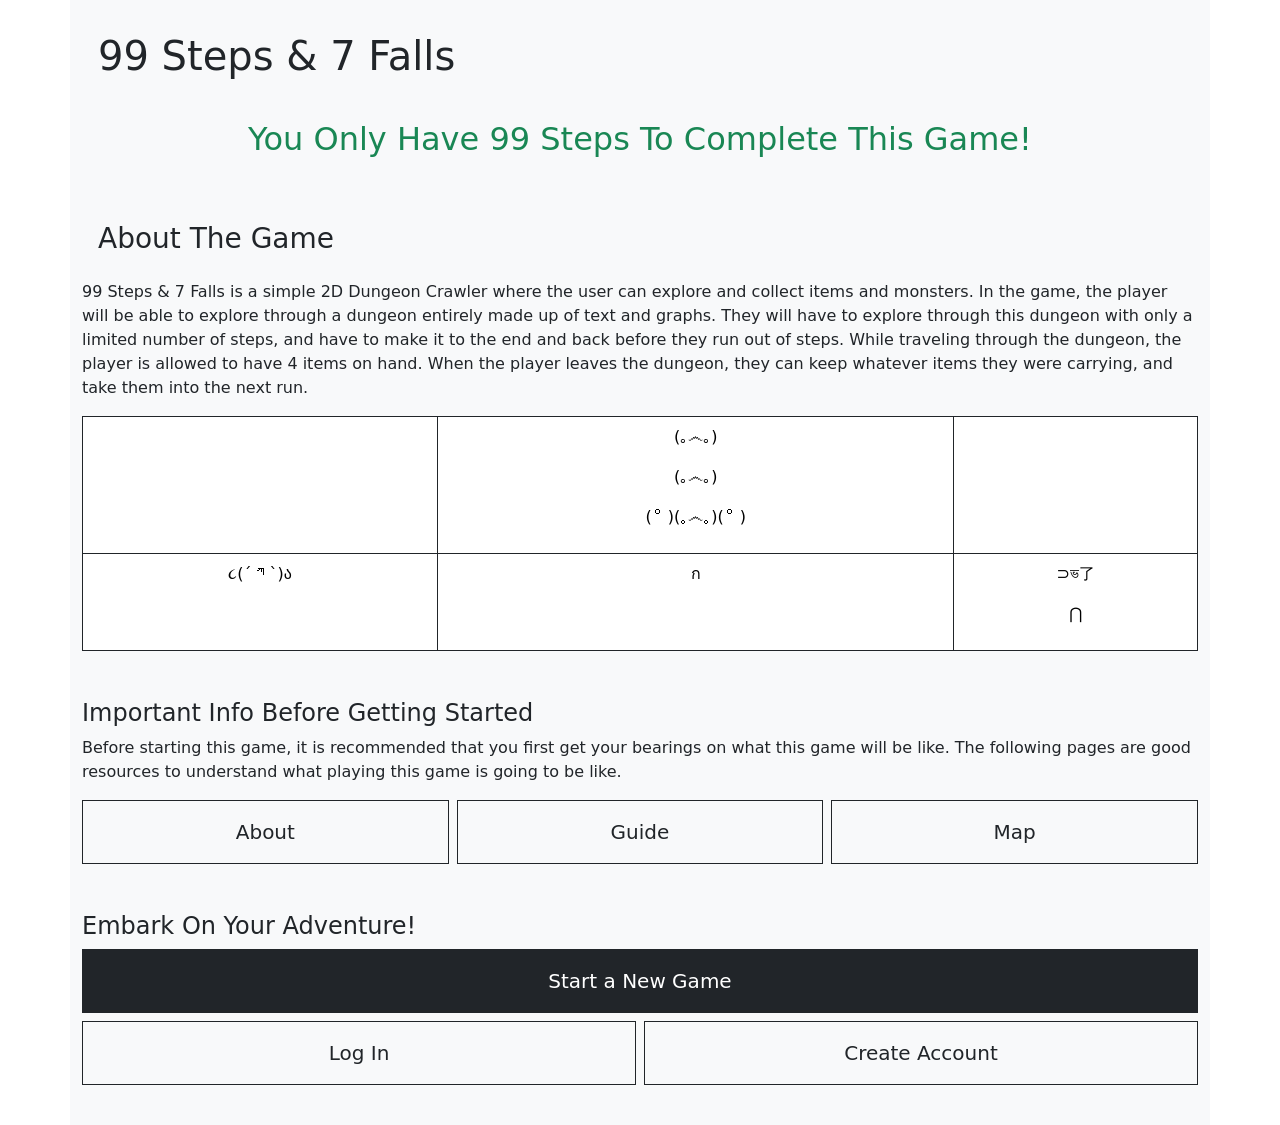
<file: src/main/resources/templates/index.html>
<!DOCTYPE html>
<html lang="en">

<!-- index.html : defines the file layout for landing page of application -->

<head>
    <link href="https://cdn.jsdelivr.net/npm/bootstrap@5.0.2/dist/css/bootstrap.min.css" rel="stylesheet">
    <script src="https://cdn.jsdelivr.net/npm/bootstrap@5.0.2/dist/js/bootstrap.bundle.min.js"></script>
    <meta charset="UTF-8">
    <meta name="viewport" content="width=device-width, initial-scale=1.0">
    <title>99 Steps & 7 Falls</title>
</head>
<body class="d-flex flex-column min-vh-100">
    <div th:replace="~{fragments/header :: siteHeader}"></div>

    <main class="container bg-light flex-grow-1 py-3">
        <h1 class="p-3">99 Steps &amp; 7 Falls</h1>
        <h2 class="p-3 text-center text-success">You Only Have 99 Steps To Complete This Game!</h2>

        <!--/* Beginning of About Page */-->
        <section class="py-4">
            <h3 class="p-3">About The Game</h3>
            <p>
                <span text-center text-success>
                    99 Steps & 7 Falls is a simple 2D Dungeon Crawler where the user can explore and collect items and monsters.
                    In the game, the player will be able to explore through a dungeon entirely made up of text and graphs. They will have to 
                    explore through this dungeon with only a limited number of steps, and have to make it to the end and back before they run 
                    out of steps. While traveling through the dungeon, the player is allowed to have 4 items on hand. When the player leaves the 
                    dungeon, they can keep whatever items they were carrying, and take them into the next run.
                </span>
            </p>
            <!--/* Decoration */-->
            <table class="table table-bordered border-dark map-info decoration-table text-center mb-0">
                <tbody>
                    <tr>
                        <td></td>
                        <td class="rounded-0">
                            <p>    (｡෴｡)    </p>
                            <p>    (｡෴｡)    </p>
                            <p>(ᄋ)(｡෴｡)(ᄋ)</p>
                        </td>
                        <td></td>
                    </tr>
                    <tr>
                        <td class="rounded-0">
                            <p>૮(´ ཀ `)ა</p>  
                        </td>
                        <td class="rounded-0">
                            <p>ก</p>  
                        </td>
                        <td class="rounded-0">
                            <p>⊃ভ了</p>
                            <p> ⋂  </p>
                        </td>
                    </tr>
                </tbody>
            </table>
        </section>

        <!--/* Links */-->
        <section class="py-4">
            <h3 class="h4">Important Info Before Getting Started</h3>
            <p>
                Before starting this game, it is recommended that you first get your bearings on what this game will be like.
                The following pages are good resources to understand what playing this game is going to be like.
            </p>
            <div class="row g-2">
                <div class="col-12 col-md-4">
                    <a class="btn btn-outline-dark rounded-0 w-100 py-3 fs-5"
                       th:href="@{/about}">About</a>
                </div>
                <div class="col-12 col-md-4">
                    <a class="btn btn-outline-dark rounded-0 w-100 py-3 fs-5"
                       th:href="@{/guide}">Guide</a>
                </div>
                <div class="col-12 col-md-4">
                    <a class="btn btn-outline-dark rounded-0 w-100 py-3 fs-5"
                       th:href="@{/map}">Map</a>
                </div>
            </div>
        </section>

        <section class="py-4">
            <h3 class="h4">Embark On Your Adventure!</h3>
            <div class="row g-2">
                <div class="col-12">
                    <form method="post" th:action="@{/start/reset}">
                        <button class="btn btn-dark rounded-0 w-100 py-3 fs-5" type="submit">
                            Start a New Game
                        </button>
                    </form>
                </div>
            </div>
            <div class="row g-2 mt-0">
                <div class="col-12 col-md-6">
                    <a class="btn btn-outline-dark rounded-0 w-100 py-3 fs-5"
                       th:href="@{/login}">Log In</a>
                </div>
                <div class="col-12 col-md-6">
                    <a class="btn btn-outline-dark rounded-0 w-100 py-3 fs-5"
                       th:href="@{/account/create}">Create Account</a>
                </div>
            </div>
        </section>
    </main>

    <div th:replace="~{fragments/footer :: siteFooter}"></div>
</body>

</html>
</file>
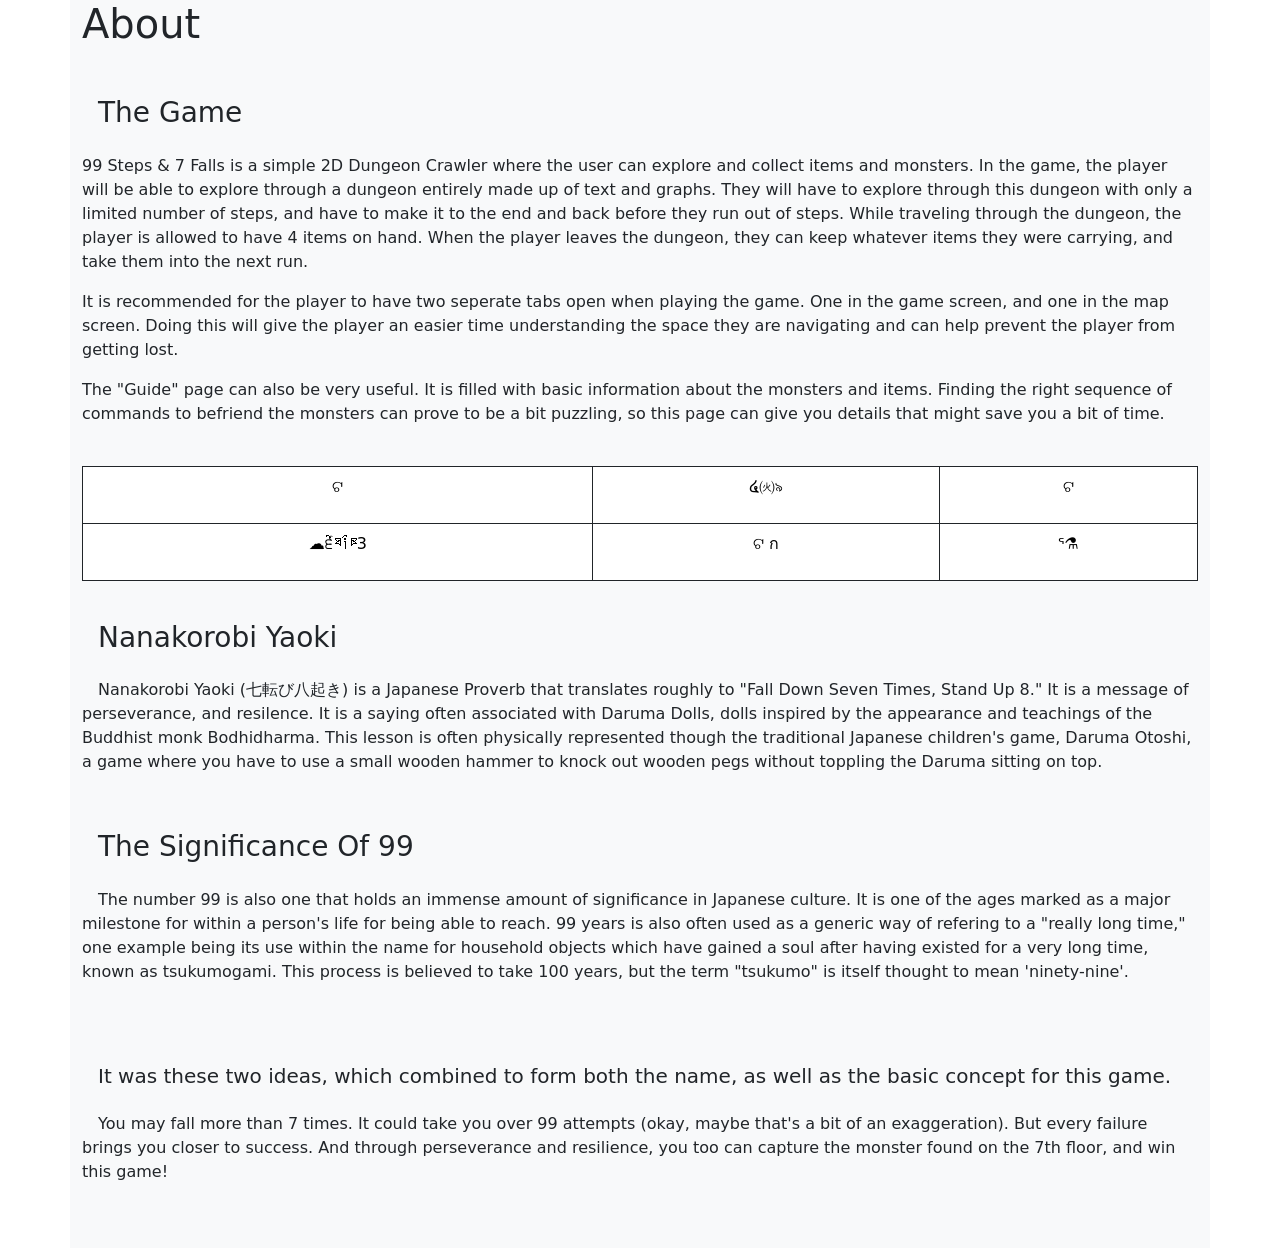
<file: src/main/resources/templates/about.html>
<!DOCTYPE html>
<html lang="en">

<!-- about.html : defines the file layout for about of application -->

<head>
    <link href="https://cdn.jsdelivr.net/npm/bootstrap@5.0.2/dist/css/bootstrap.min.css" rel="stylesheet">
    <script src="https://cdn.jsdelivr.net/npm/bootstrap@5.0.2/dist/js/bootstrap.bundle.min.js"></script>
    <meta charset="UTF-8">
    <meta name="viewport" content="width=device-width, initial-scale=1.0">
    <title>99 Steps & 7 Falls</title>
</head>
<body class="d-flex flex-column min-vh-100">
    <div th:replace="~{fragments/header :: siteHeader}"></div>

    <main class="container bg-light">
        <h1>About</h1>
        <section class="py-4">
            <h3 class="p-3">The Game</h3>
            <p>
                <span text-center text-success>
                99 Steps & 7 Falls is a simple 2D Dungeon Crawler where the user can explore and collect items and monsters.
                In the game, the player will be able to explore through a dungeon entirely made up of text and graphs. They will have to 
                explore through this dungeon with only a limited number of steps, and have to make it to the end and back before they run 
                out of steps. While traveling through the dungeon, the player is allowed to have 4 items on hand. When the player leaves the 
                dungeon, they can keep whatever items they were carrying, and take them into the next run.
                </span>
            </p>
            <p>
                <span text-center text-success>
                It is recommended for the player to have two seperate tabs open when playing the game. One in the game screen, and one in the map screen.
                Doing this will give the player an easier time understanding the space they are navigating and can help prevent the player from getting lost.
                </span>
            </p>
            <p>
                <span text-center text-success>
                The "Guide" page can also be very useful. It is filled with basic information about the monsters and items.
                Finding the right sequence of commands to befriend the monsters can prove to be a bit puzzling, so this page
                can give you details that might save you a bit of time.
                </span>
            </p>
        </section>

        <!--/* Decoration */-->
        <table class="table table-bordered border-dark map-info decoration-table text-center mb-0">
            <tbody>
                <tr>
                    <td class="rounded-0">
                        <p>ଟ</p>
                    </td>
                    <td class="rounded-0">
                        <p>໔㈫৯</p>
                    </td>
                    <td class="rounded-0">
                        <p>ଟ</p>
                    </td>
                </tr>
                <tr>
                    <td class="rounded-0">
                        <p>☁︎੬ཐི༏ཋྀ3</p>
                    </td>
                    <td class="rounded-0">
                        <p>ଟ ก</p>
                    </td>
                    <td class="rounded-0">
                        <p>ᕐ⚗︎</p> 
                    </td>
                </tr>
            </tbody>
        </table>
    
        <section class="py-4">
            <h3 class="p-3">Nanakorobi Yaoki</h3>
            <p>
                <span class="p-3" text-center text-success>
                Nanakorobi Yaoki (七転び八起き) is a Japanese Proverb that translates roughly to "Fall Down Seven Times, Stand Up 8."
                It is a message of perseverance, and resilence. It is a saying often associated with Daruma Dolls, dolls inspired by the appearance and teachings of
                the Buddhist monk Bodhidharma. This lesson is often physically represented though the traditional
                Japanese children's game, Daruma Otoshi, a game where you have to use a small wooden hammer to knock
                out wooden pegs without toppling the Daruma sitting on top.
                </span>
            </p>
        </section>

    
        </section>
            <h3 class="p-3">The Significance Of 99</h3>
            <p>
                <span class="p-3" text-center text-success>
                The number 99 is also one that holds an immense amount of significance in Japanese culture.
                It is one of the ages marked as a major milestone for within a person's life for being able to reach.
                99 years is also often used as a generic way of refering to a "really long time," one example
                being its use within the name for household objects which have gained a soul after having existed for
                a very long time, known as tsukumogami. This process is believed to take 100 years, but the term
                "tsukumo" is itself thought to mean 'ninety-nine'.
                </span>
            </p>
        <section class="py-4">

        <section class="py-4">
            <h5 class="p-3"> It was these two ideas, which combined to form both the name, as well as the basic concept for this game.</h5>
            <p>
                <span class="p-3" text-center text-success>
                You may fall more than 7 times. It could take you over 99 attempts (okay, maybe that's a bit of an exaggeration).
                But every failure brings you closer to success. And through perseverance and resilience, you too can 
                capture the monster found on the 7th floor, and win this game!
                </span>
            </p>
        </section>
    </main>

    <div th:replace="~{fragments/footer :: siteFooter}"></div>
</body>

</html>
</file>
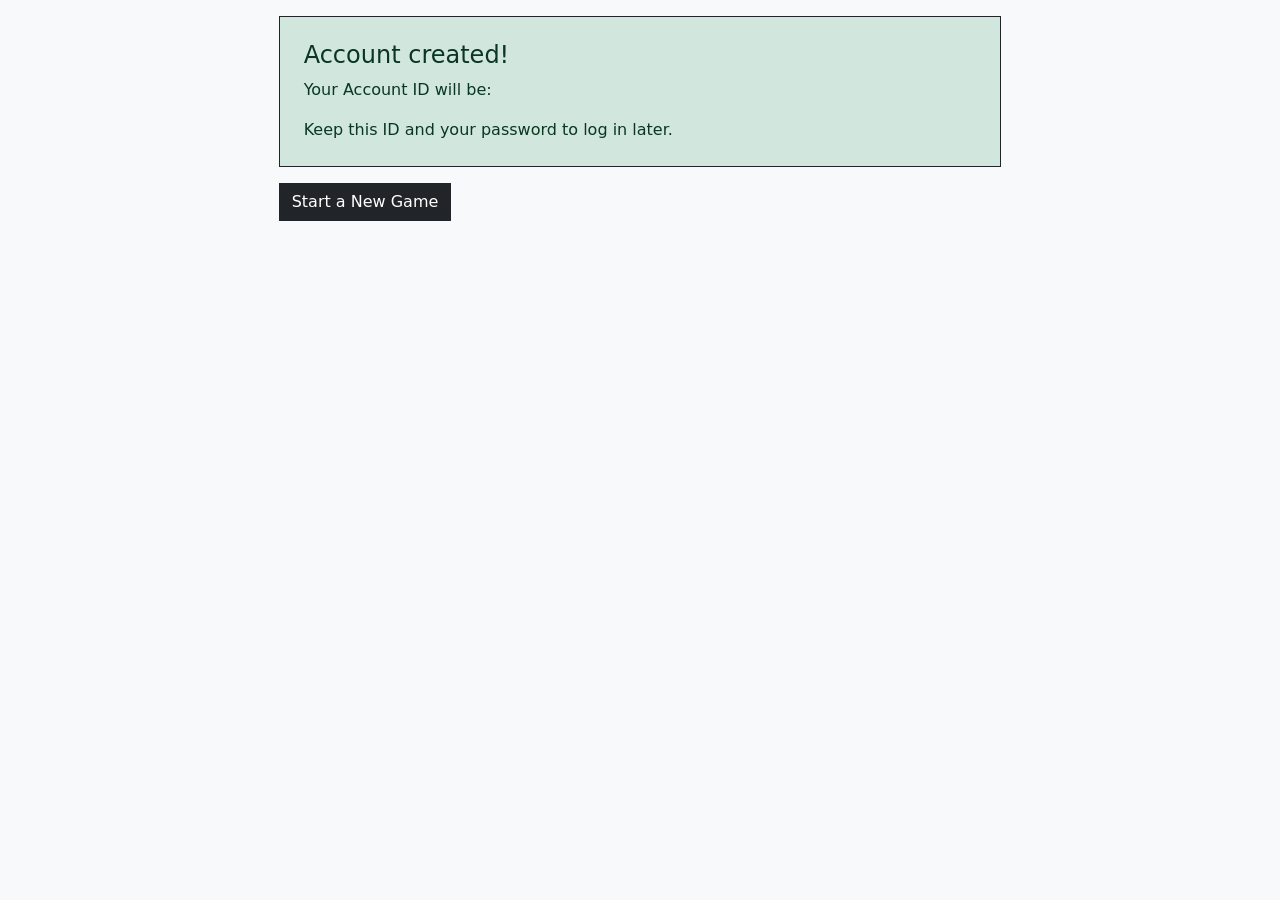
<file: src/main/resources/templates/account-created.html>
<!DOCTYPE html>
<html lang="en">

<head>
    <link href="https://cdn.jsdelivr.net/npm/bootstrap@5.0.2/dist/css/bootstrap.min.css" rel="stylesheet">
    <script src="https://cdn.jsdelivr.net/npm/bootstrap@5.0.2/dist/js/bootstrap.bundle.min.js"></script>
    <meta charset="UTF-8">
    <meta name="viewport" content="width=device-width, initial-scale=1.0">
    <title>Account Created - 99 Steps &amp; 7 Falls</title>
</head>
<body class="d-flex flex-column min-vh-100">
    <div th:replace="~{fragments/header :: siteHeader}"></div>

    <main class="container-fluid flex-grow-1 bg-light py-3">
        <section class="row justify-content-center">
            <div class="col-11 col-md-9 col-lg-8 col-xl-7">
                <div class="alert alert-success border border-dark rounded-0 p-3 p-md-4">
                    <h1 class="h4">Account created!</h1>
                    <p>Your Account ID will be: <strong th:text="${playerId}"></strong></p>
                    <p class="mb-0">Keep this ID and your password to log in later.</p>
                </div>
                <form method="post" th:action="@{/start/reset}">
                    <button class="btn btn-dark rounded-0" type="submit">Start a New Game</button>
                </form>
            </div>
        </section>
    </main>

    <div th:replace="~{fragments/footer :: siteFooter}"></div>
</body>

</html>
</file>
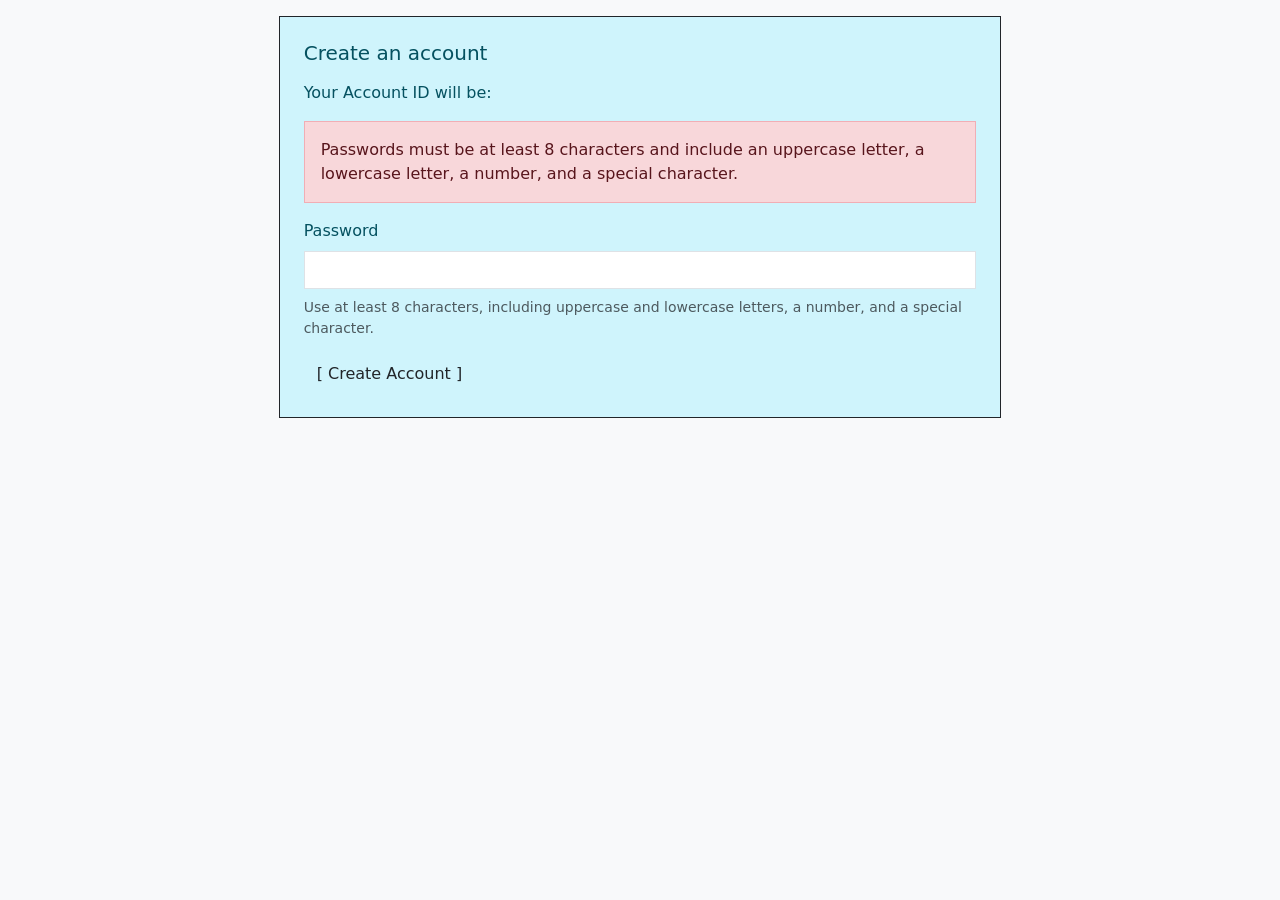
<file: src/main/resources/templates/create-account.html>
<!DOCTYPE html>
<html lang="en">

<head>
    <link href="https://cdn.jsdelivr.net/npm/bootstrap@5.0.2/dist/css/bootstrap.min.css" rel="stylesheet">
    <script src="https://cdn.jsdelivr.net/npm/bootstrap@5.0.2/dist/js/bootstrap.bundle.min.js"></script>
    <meta charset="UTF-8">
    <meta name="viewport" content="width=device-width, initial-scale=1.0">
    <title>Create Account - 99 Steps &amp; 7 Falls</title>
</head>
<body class="d-flex flex-column min-vh-100">
    <div th:replace="~{fragments/header :: siteHeader}"></div>

    <main class="container-fluid flex-grow-1 bg-light py-3">
        <section class="row justify-content-center">
            <div class="col-11 col-md-9 col-lg-8 col-xl-7">
                <div class="alert alert-info border border-dark rounded-0 p-3 p-md-4 mb-0">
                    <h1 class="h5 mb-3">Create an account</h1>
                    <p th:if="${reservedAccountId != null}">
                        Your Account ID will be: <strong th:text="${reservedAccountId}"></strong>
                    </p>
                    <div class="alert alert-danger rounded-0" role="alert" th:if="${param.error}">
                        Passwords must be at least 8 characters and include an uppercase letter,
                        a lowercase letter, a number, and a special character.
                    </div>
                    <form method="post" th:action="@{/account/create}">
                        <label for="password" class="form-label">Password</label>
                        <input id="password" name="password" type="password"
                            class="form-control rounded-0 mb-2" minlength="8"
                            pattern="(?=.*[a-z])(?=.*[A-Z])(?=.*[0-9])(?=.*[^A-Za-z0-9]).{8,}"
                            title="At least 8 characters, including uppercase and lowercase letters, a number, and a special character."
                            aria-describedby="passwordRequirements" required>
                        <small id="passwordRequirements" class="form-text d-block mb-3">
                            Use at least 8 characters, including uppercase and lowercase letters,
                            a number, and a special character.
                        </small>
                        <button type="submit" class="btn btn-link link-dark text-decoration-none">
                            [ Create Account ]
                        </button>
                    </form>
                </div>
            </div>
        </section>
    </main>

    <div th:replace="~{fragments/footer :: siteFooter}"></div>
</body>

</html>
</file>
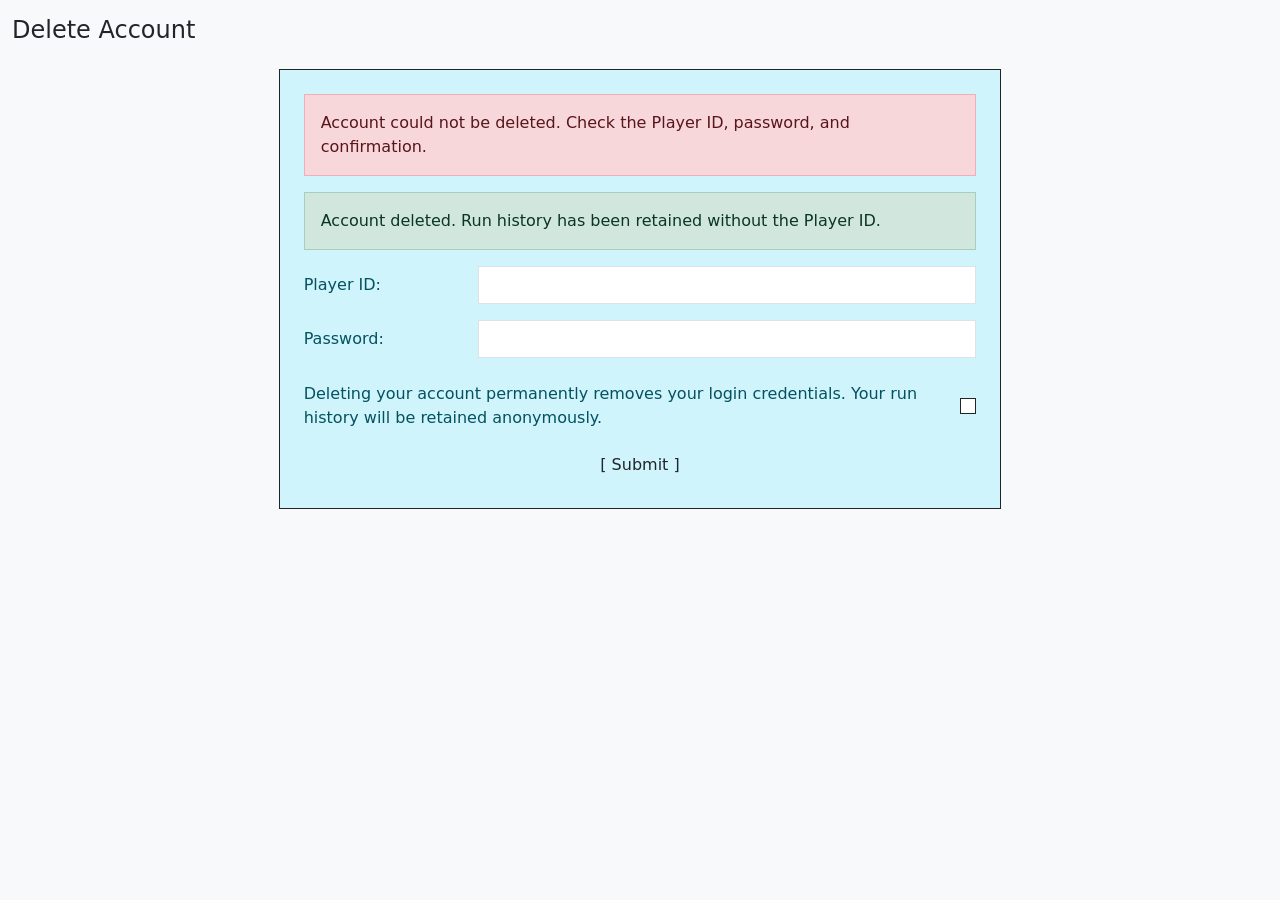
<file: src/main/resources/templates/delete.html>
<!DOCTYPE html>
<html lang="en">

<head>
    <link href="https://cdn.jsdelivr.net/npm/bootstrap@5.0.2/dist/css/bootstrap.min.css" rel="stylesheet">
    <script src="https://cdn.jsdelivr.net/npm/bootstrap@5.0.2/dist/js/bootstrap.bundle.min.js"></script>
    <meta charset="UTF-8">
    <meta name="viewport" content="width=device-width, initial-scale=1.0">
    <title>99 Steps & 7 Falls</title>
</head>
<body class="d-flex flex-column min-vh-100">
    <div th:replace="~{fragments/header :: siteHeader}"></div>

    <main class="container-fluid flex-grow-1 bg-light py-3">
        <h1 class="h4 mb-4">Delete Account</h1>

        <section class="row justify-content-center">
            <div class="col-11 col-md-9 col-lg-8 col-xl-7">
                <form class="alert alert-info border border-dark rounded-0 p-3 p-md-4 mb-0"
                    method="post" th:action="@{/delete}">
                    <div class="alert alert-danger rounded-0" role="alert" th:if="${deleteError}">
                        Account could not be deleted. Check the Player ID, password, and confirmation.
                    </div>
                    <div class="alert alert-success rounded-0" role="status" th:if="${deleted}">
                        Account deleted. Run history has been retained without the Player ID.
                    </div>
                    <div class="row align-items-center mb-3">
                        <label for="playerId" class="col-sm-3 col-form-label">Player ID:</label>
                        <div class="col-sm-9">
                            <input id="playerId" name="playerId" type="number" min="1"
                                class="form-control rounded-0" required>
                        </div>
                    </div>

                    <div class="row align-items-center mb-4">
                        <label for="password" class="col-sm-3 col-form-label">Password:</label>
                        <div class="col-sm-9">
                            <input id="password" name="password" type="password"
                                class="form-control rounded-0" required>
                        </div>
                    </div>

                    <div class="row align-items-center mb-3">
                        <div class="col">
                            <span>Deleting your account permanently removes your login credentials. Your run history will be retained anonymously.</span>
                        </div>
                        <div class="col-auto">
                            <input class="form-check-input rounded-0 border-dark" type="checkbox"
                                id="confirmDelete" name="confirmDelete" value="true"
                                aria-label="Confirm account deletion" required>
                        </div>
                    </div>

                    <div class="text-center">
                        <button type="submit" class="btn btn-link link-dark text-decoration-none">[ Submit ]</button>
                    </div>
                </form>
            </div>
        </section>
    </main>

    <div th:replace="~{fragments/footer :: siteFooter}"></div>

</body>

</html>
</file>
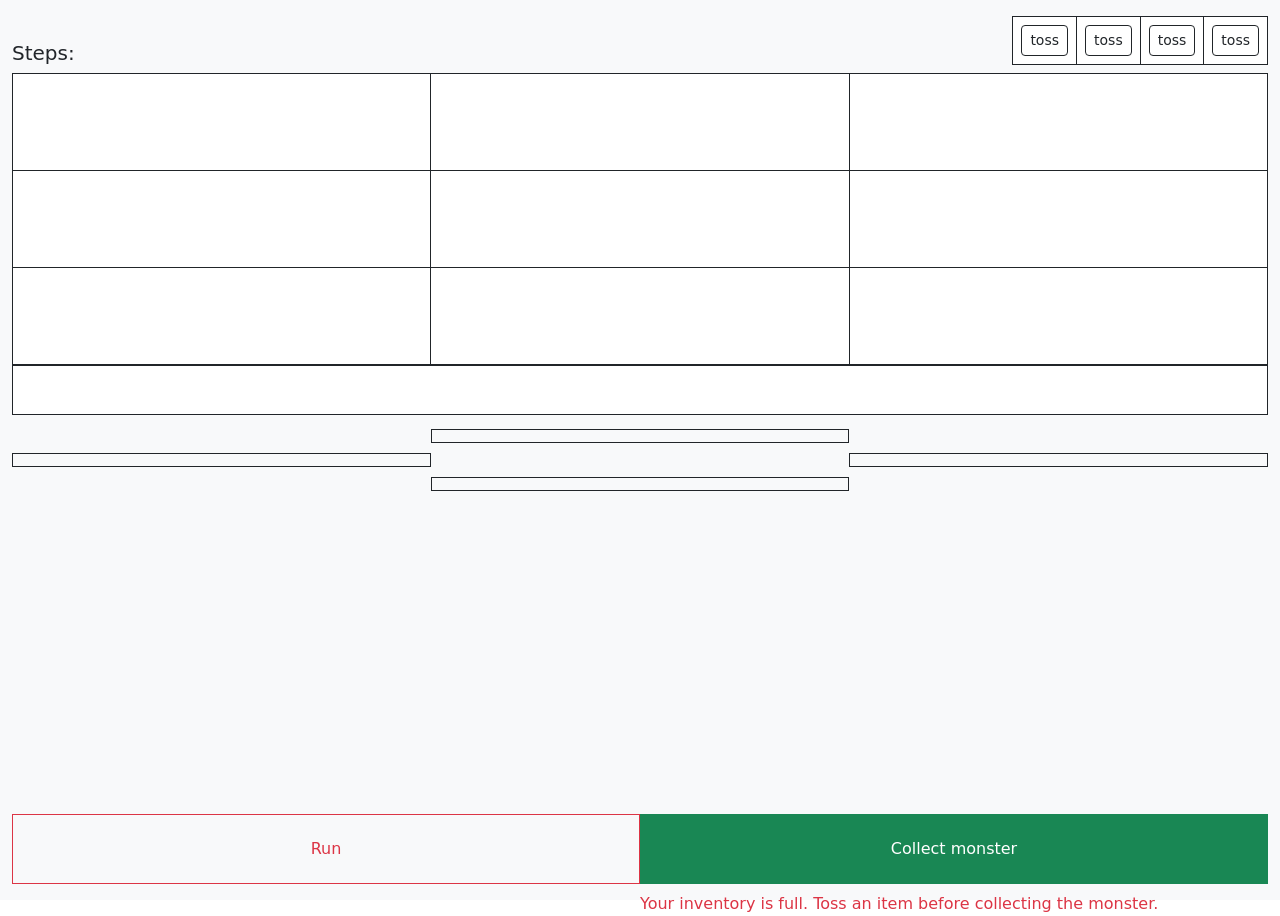
<file: src/main/resources/templates/fight.html>
<!DOCTYPE html>
<html lang="en">

<head>
    <link href="https://cdn.jsdelivr.net/npm/bootstrap@5.0.2/dist/css/bootstrap.min.css" rel="stylesheet">
    <script src="https://cdn.jsdelivr.net/npm/bootstrap@5.0.2/dist/js/bootstrap.bundle.min.js"></script>
    <meta charset="UTF-8">
    <meta name="viewport" content="width=device-width, initial-scale=1.0">
    <title>99 Steps & 7 Falls - Fight</title>
</head>

<body class="d-flex flex-column min-vh-100">
    <div th:replace="~{fragments/header :: siteHeader}"></div>

    <main class="container-fluid d-flex flex-column flex-grow-1 bg-light py-3">
        <!-- Keep the step count on the left and inventory at the top-right like the game screen. -->
        <div class="row align-items-end g-2 mb-2">
            <div class="col">
            <h2 class="h5 mb-0">Steps: <span th:text="${steps}"></span></h2>
            </div>
            <div class="col-auto">
                <table class="table table-bordered border-dark map-info text-center align-middle mb-0"
                    aria-label="Items">
                    <tbody>
                        <tr>
                            <td>
                                <span th:text="${item_1}"></span>
                                <form action="/start/toss_item" method="post">
                                    <input type="hidden" name="option" value="0">
                                    <button class="btn btn-sm btn-outline-dark dark-map" type="submit">toss</button>
                                </form>
                            </td>
                            <td>
                                <span th:text="${item_2}"></span>
                                <form action="/start/toss_item" method="post">
                                    <input type="hidden" name="option" value="1">
                                    <button class="btn btn-sm btn-outline-dark dark-map" type="submit">toss</button>
                                </form>
                            </td>
                            <td>
                                <span th:text="${item_3}"></span>
                                <form action="/start/toss_item" method="post">
                                    <input type="hidden" name="option" value="2">
                                    <button class="btn btn-sm btn-outline-dark dark-map" type="submit">toss</button>
                                </form>
                            </td>
                            <td>
                                <span th:text="${item_4}"></span>
                                <form action="/start/toss_item" method="post">
                                    <input type="hidden" name="option" value="3">
                                    <button class="btn btn-sm btn-outline-dark dark-map" type="submit">toss</button>
                                </form>
                            </td>
                        </tr>
                    </tbody>
                </table>
            </div>
        </div>

        <!-- The monster is above the player; blank side cells keep the usual game-board layout. -->
        <div class="table-responsive">
            <table class="table table-bordered border-dark map-info text-center align-middle mb-0 w-100"
                aria-label="Fight board">
                <colgroup>
                    <col width="33.3333%">
                    <col width="33.3333%">
                    <col width="33.3333%">
                </colgroup>
                <tbody>
                    <tr>
                        <td class="py-5"></td>
                        <td class="py-5 fs-3 multiline" th:text="${top}"></td>
                        <td class="py-5"></td>
                    </tr>
                    <tr>
                        <td class="py-5" th:text="${left}"></td>
                        <td class="py-5"></td>
                        <td class="py-5" th:text="${right}"></td>
                    </tr>
                    <tr>
                        <td class="py-5"></td>
                        <td class="py-5 fs-3" th:text="${bottom}"></td>
                        <td class="py-5"></td>
                    </tr>
                </tbody>
            </table>
        </div>

        <!-- Display the latest outcome returned by the combat interaction table. -->
        <div class="table-responsive">
            <table class="table table-bordered border-dark dark-map text-center align-middle mb-0 w-100"
                aria-label="Fight text">
                <tbody>
                    <tr>
                        <td class="py-4 multiline" th:text="${game_text}"></td>
                    </tr>
                </tbody>
            </table>
        </div>

        <!-- While combat continues, each directional button uses its matching inventory slot. -->
        <div th:unless="${victoryPending}" class="mt-2" role="group" aria-label="Combat options">
            <div class="row g-0 justify-content-center">
                <div class="col-4">
                    <form action="/fight/option" method="post">
                        <input type="hidden" name="option" value="0">
                        <button class="btn btn-outline-dark rounded-0 w-100" type="submit" th:text="${option_1}"></button>
                    </form>
                </div>
            </div>
            <div class="row g-0 justify-content-center">
                <div class="col-4">
                    <form action="/fight/option" method="post">
                        <input type="hidden" name="option" value="1">
                        <button class="btn btn-outline-dark rounded-0 w-100" type="submit" th:text="${option_2}"></button>
                    </form>
                </div>
                <div class="col-4"></div>
                <div class="col-4">
                    <form action="/fight/option" method="post">
                        <input type="hidden" name="option" value="2">
                        <button class="btn btn-outline-dark rounded-0 w-100" type="submit" th:text="${option_3}"></button>
                    </form>
                </div>
            </div>
            <div class="row g-0 justify-content-center">
                <div class="col-4">
                    <form action="/fight/option" method="post">
                        <input type="hidden" name="option" value="3">
                        <button class="btn btn-outline-dark rounded-0 w-100" type="submit" th:text="${option_4}"></button>
                    </form>
                </div>
            </div>
        </div>

        <!-- Keep Run below the fight options on the left, with Collect shown after a victory. -->
        <div class="row g-0 mt-auto pt-2" role="group" aria-label="Fight choices">
            <div class="col-6">
                <form action="/fight/run" method="post" class="h-100">
                    <button class="btn btn-outline-danger rounded-0 w-100 h-100" type="submit">Run</button>
                </form>
            </div>
            <div th:if="${victoryPending}" class="col-6">
                <form action="/fight/collect" method="post" class="h-100">
                    <button class="btn btn-success rounded-0 w-100 h-100" type="submit" th:disabled="${!canCollect}">
                        Collect monster
                    </button>
                    <span th:if="${!canCollect}" class="d-block text-danger mt-2">
                        Your inventory is full. Toss an item before collecting the monster.
                    </span>
                </form>
            </div>
        </div>
    </main>

    <div th:replace="~{fragments/footer :: siteFooter}"></div>
</body>

</html>
</file>
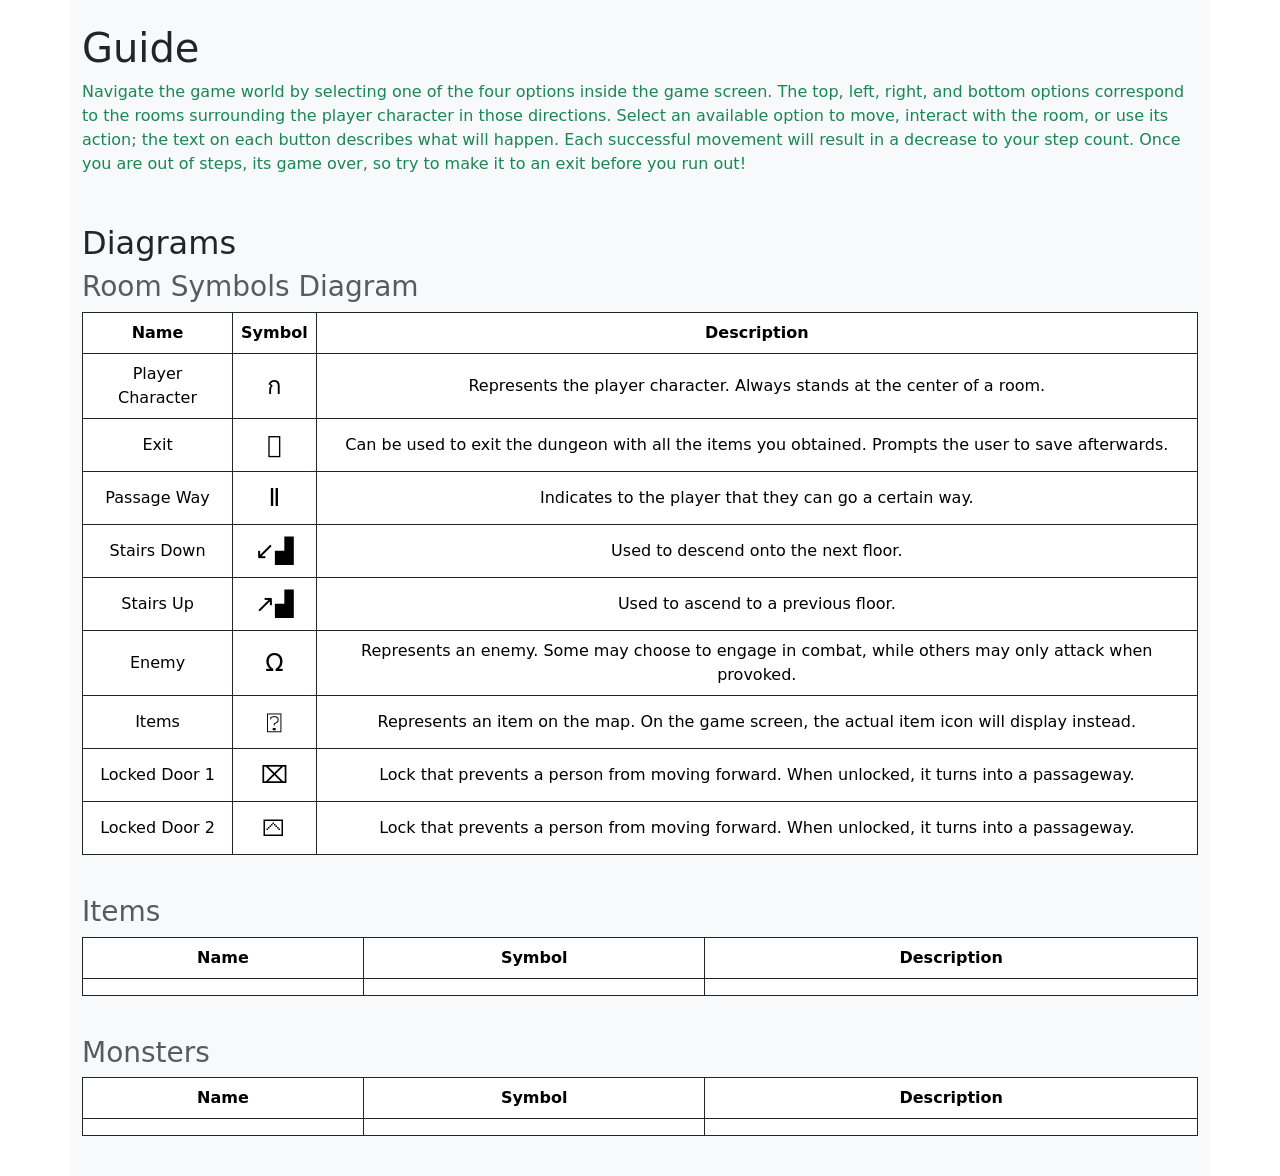
<file: src/main/resources/templates/guide.html>
<!DOCTYPE html>
<html lang="en">

<head>
    <link href="https://cdn.jsdelivr.net/npm/bootstrap@5.0.2/dist/css/bootstrap.min.css" rel="stylesheet">
    <script src="https://cdn.jsdelivr.net/npm/bootstrap@5.0.2/dist/js/bootstrap.bundle.min.js"></script>
    <meta charset="UTF-8">
    <meta name="viewport" content="width=device-width, initial-scale=1.0">
    <title>99 Steps & 7 Falls</title>
</head>

<body class="d-flex flex-column min-vh-100">
    <div th:replace="~{fragments/header :: siteHeader}"></div>

    <main class="container bg-light">
        <section class="py-4">
            <h1>Guide</h1>
            <span class="text-center text-success">
                Navigate the game world by selecting one of the four options inside the game screen.
                The top, left, right, and bottom options correspond to the rooms surrounding the player character in those directions.
                Select an available option to move, interact with the room, or use its action;
                the text on each button describes what will happen. Each successful movement will result in a decrease to your step count.
                Once you are out of steps, its game over, so try to make it to an exit before you run out!
            </span>
        </section>

        <section class="py-4">
            <h2>Diagrams</h2>
            <h3 class="text-muted">Room Symbols Diagram</h3>
            <div class="table-responsive">
                <table class="table table-bordered border-dark text-center align-middle">
                    <thead>
                        <tr>
                            <th scope="col">Name</th>
                            <th scope="col">Symbol</th>
                            <th scope="col">Description</th>
                        </tr>
                    </thead>
                    <tbody>
                        <tr>
                            <td>Player Character</td>
                            <td class="fs-4">ก</td>
                            <td>Represents the player character. Always stands at the center of a room.</td>
                        </tr>
                        <tr>
                            <td>Exit</td>
                            <td class="fs-4">𒁱</td>
                            <td>Can be used to exit the dungeon with all the items you obtained. Prompts the user to save afterwards.</td>
                        </tr>
                        <tr>
                            <td>Passage Way</td>
                            <td class="fs-4">Ⅱ</td>
                            <td>Indicates to the player that they can go a certain way.</td>
                        </tr>
                        <tr>
                            <td>Stairs Down</td>
                            <td class="fs-4">↙▟</td>
                            <td>Used to descend onto the next floor.</td>
                        </tr>
                        <tr>
                            <td>Stairs Up</td>
                            <td class="fs-4">↗▟</td>
                            <td>Used to ascend to a previous floor.</td>
                        </tr>
                        <tr>
                            <td>Enemy</td>
                            <td class="fs-4">Ω</td>
                            <td>Represents an enemy. Some may choose to engage in combat, while others may only attack when provoked.</td>
                        </tr>
                        <tr>
                            <td>Items</td>
                            <td class="fs-4">⍰</td>
                            <td>Represents an item on the map. On the game screen, the actual item icon will display instead.</td>
                        </tr>
                        <tr>
                            <td>Locked Door 1</td>
                            <td class="fs-4">⌧</td>
                            <td>Lock that prevents a person from moving forward. When unlocked, it turns into a passageway.</td>
                        </tr>
                        <tr>
                            <td>Locked Door 2</td>
                            <td class="fs-4">⮹</td>
                            <td>Lock that prevents a person from moving forward. When unlocked, it turns into a passageway.</td>
                        </tr>
                    </tbody>
                </table>
            </div>

            <h3 class="text-muted mt-4">Items</h3>
            <div class="table-responsive">
                <table class="table table-bordered border-dark text-center align-middle">
                    <thead>
                        <tr>
                            <th scope="col">Name</th>
                            <th scope="col">Symbol</th>
                            <th scope="col">Description</th>
                        </tr>
                    </thead>
                    <tbody>
                        <tr th:each="item : ${items}">
                            <td th:text="${item.name}"></td>
                            <td class="fs-4 multiline" th:text="${item.icon}"></td>
                            <td th:text="${item.description}"></td>
                        </tr>
                    </tbody>
                </table>
            </div>

            <h3 class="text-muted mt-4">Monsters</h3>
            <div class="table-responsive">
                <table class="table table-bordered border-dark text-center align-middle">
                    <thead>
                        <tr>
                            <th scope="col">Name</th>
                            <th scope="col">Symbol</th>
                            <th scope="col">Description</th>
                        </tr>
                    </thead>
                    <tbody>
                        <tr th:each="monster : ${monsters}">
                            <td th:text="${monster.name}"></td>
                            <td class="fs-4 multiline-nowrap" th:text="${monster.icon}"></td>
                            <td th:text="${monster.description}"></td>
                        </tr>
                    </tbody>
                </table>
            </div>
        </section>
    </main>
    

    <div th:replace="~{fragments/footer :: siteFooter}"></div>
</body>

</html>
</file>
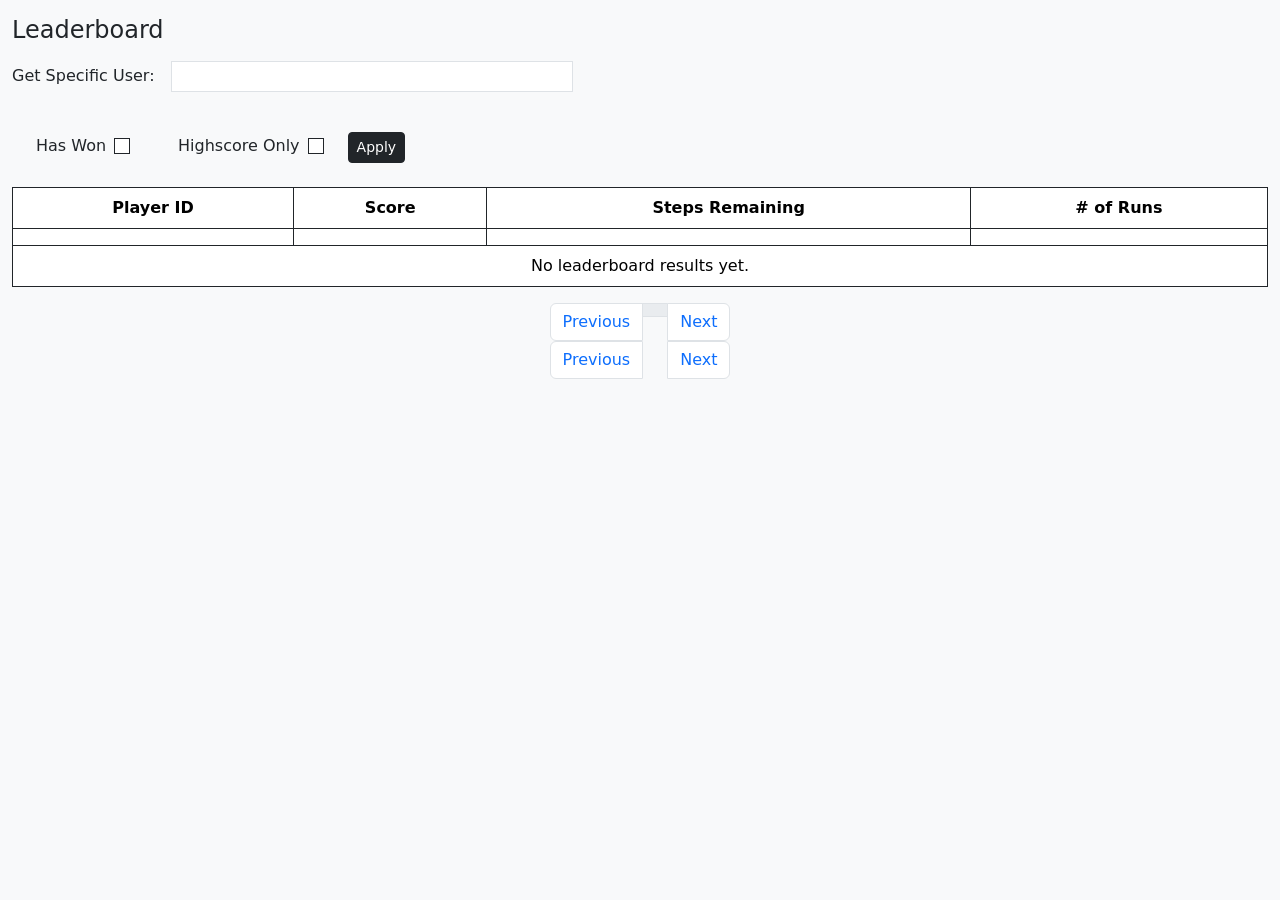
<file: src/main/resources/templates/leaderboard.html>
<!DOCTYPE html>
<html lang="en">

<head>
    <link href="https://cdn.jsdelivr.net/npm/bootstrap@5.0.2/dist/css/bootstrap.min.css" rel="stylesheet">
    <script src="https://cdn.jsdelivr.net/npm/bootstrap@5.0.2/dist/js/bootstrap.bundle.min.js"></script>
    <meta charset="UTF-8">
    <meta name="viewport" content="width=device-width, initial-scale=1.0">
    <title>99 Steps & 7 Falls</title>
</head>
<body class="d-flex flex-column min-vh-100">
    <div th:replace="~{fragments/header :: siteHeader}"></div>

    <main class="container-fluid flex-grow-1 bg-light py-3">
        <h1 class="h4 mb-3">Leaderboard</h1>

        <form method="get" th:action="@{/leaderboard}" class="d-flex flex-wrap gap-4 align-items-center mb-4">
            <div class="row g-3 align-items-center mb-3 w-100">
                <div class="col-12 col-md-auto">
                    <label for="playerSearch" class="form-label mb-0">Get Specific User:</label>
                </div>
                <div class="col-12 col-md-4">
                    <input id="playerSearch" name="searchString" type="search"
                           th:value="${searchString}" inputmode="numeric"
                           class="form-control form-control-sm rounded-0">
                </div>
            </div>
            <div class="form-check d-flex align-items-center gap-2">
                <label class="form-check-label" for="hasWon">Has Won</label>
                <input type="hidden" name="hasWon" value="false">
                <input class="form-check-input m-0 rounded-0 border-dark" type="checkbox"
                       id="hasWon" name="hasWon" value="true" th:checked="${hasWon}">
            </div>
            <div class="form-check d-flex align-items-center gap-2">
                <label class="form-check-label" for="highscoreOnly">Highscore Only</label>
                <input type="hidden" name="highscoreOnly" value="false">
                <input class="form-check-input m-0 rounded-0 border-dark" type="checkbox"
                       id="highscoreOnly" name="highscoreOnly" value="true" th:checked="${highscoreOnly}">
            </div>
            <button type="submit" class="btn btn-sm btn-dark">Apply</button>
        </form>

        <div class="table-responsive">
            <table class="table table-bordered border-dark map-info text-center align-middle mb-0">
                <thead>
                    <tr>
                        <th scope="col">Player ID</th>
                        <th scope="col">Score</th>
                        <th scope="col">Steps Remaining</th>
                        <th scope="col"># of Runs</th>
                    </tr>
                </thead>
                <tbody>
                    <tr th:each="entry : ${entries}">
                        <td th:text="${entry.playerId == null ? 'Deleted Account' : entry.playerId}"></td>
                        <td th:text="${entry.score}"></td>
                        <td th:text="${entry.stepsRemaining}"></td>
                        <td th:text="${entry.numberOfRuns == null ? '--' : entry.numberOfRuns}"></td>
                    </tr>
                    <tr th:if="${#lists.isEmpty(entries)}">
                        <td colspan="4">No leaderboard results yet.</td>
                    </tr>
                </tbody>
            </table>
        </div>

        <nav th:if="${totalPages > 1}" class="mt-3" aria-label="Leaderboard pages">
            <ul class="pagination justify-content-center mb-0">
                <li class="page-item" th:classappend="${currentPage == 1} ? 'disabled'">
                    <a class="page-link" th:if="${currentPage > 1}"
                       th:href="@{/leaderboard(page=${currentPage - 1},hasWon=${hasWon},highscoreOnly=${highscoreOnly},searchString=${searchString})}"
                       aria-label="Previous page">Previous</a>
                    <span class="page-link" th:if="${currentPage == 1}" aria-hidden="true">Previous</span>
                </li>
                <li class="page-item disabled">
                    <span class="page-link" th:text="|Page ${currentPage} of ${totalPages}|"></span>
                </li>
                <li class="page-item" th:classappend="${currentPage == totalPages} ? 'disabled'">
                    <a class="page-link" th:if="${currentPage < totalPages}"
                       th:href="@{/leaderboard(page=${currentPage + 1},hasWon=${hasWon},highscoreOnly=${highscoreOnly},searchString=${searchString})}"
                       aria-label="Next page">Next</a>
                    <span class="page-link" th:if="${currentPage == totalPages}" aria-hidden="true">Next</span>
                </li>
            </ul>
        </nav>
        <p class="text-center text-muted mt-2 mb-0"
           th:text="|Showing ${entries.size()} of ${totalResults} results|"></p>
    </main>

    <div th:replace="~{fragments/footer :: siteFooter}"></div>

</body>

</html>
</file>
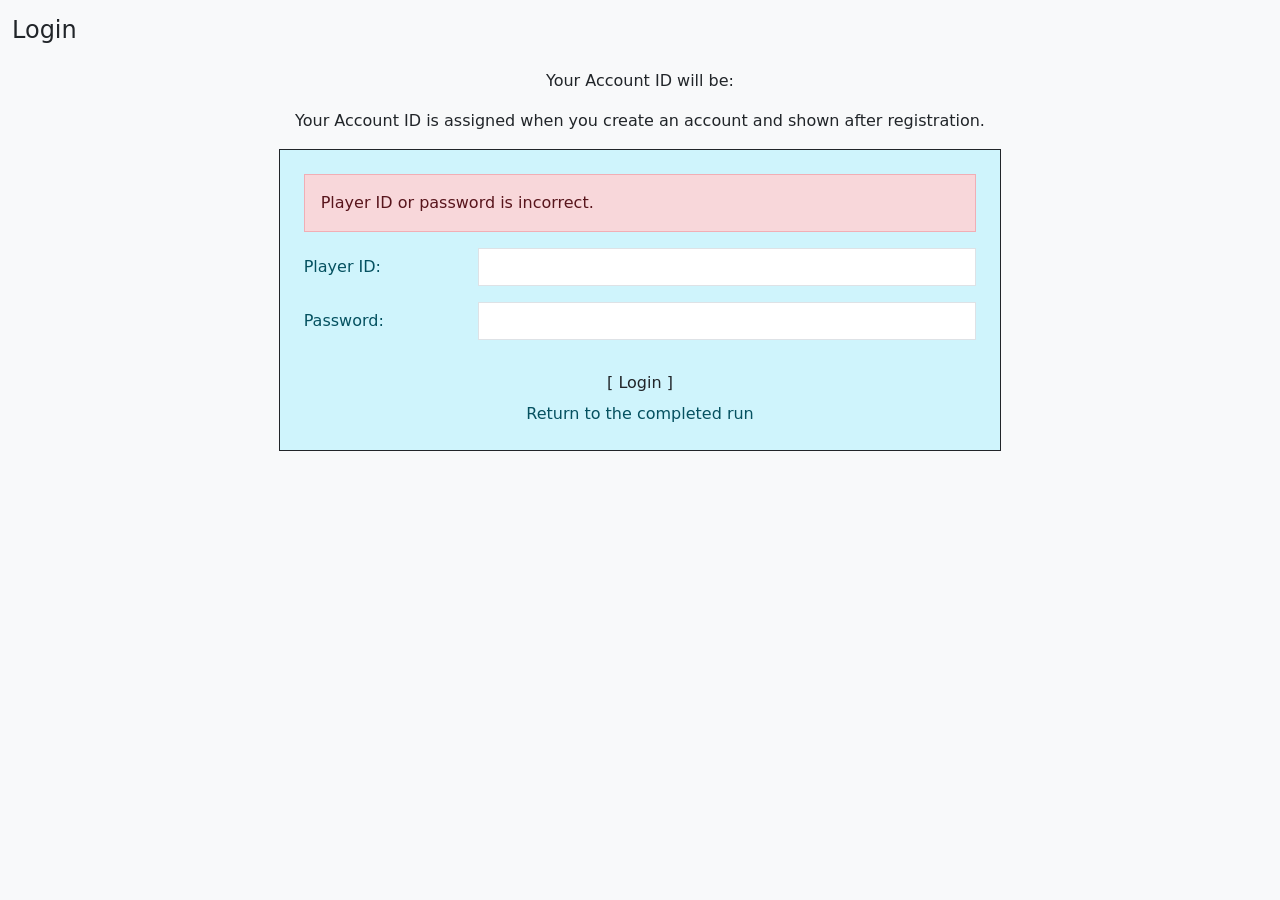
<file: src/main/resources/templates/login.html>
<!DOCTYPE html>
<html lang="en">

<head>
    <link href="https://cdn.jsdelivr.net/npm/bootstrap@5.0.2/dist/css/bootstrap.min.css" rel="stylesheet">
    <script src="https://cdn.jsdelivr.net/npm/bootstrap@5.0.2/dist/js/bootstrap.bundle.min.js"></script>
    <meta charset="UTF-8">
    <meta name="viewport" content="width=device-width, initial-scale=1.0">
    <title>Login - 99 Steps &amp; 7 Falls</title>
</head>
<body class="d-flex flex-column min-vh-100">
    <div th:replace="~{fragments/header :: siteHeader}"></div>

    <main class="container-fluid flex-grow-1 bg-light py-3">
        <h1 class="h4 mb-4">Login</h1>

        <section class="row justify-content-center">
            <div class="col-11 col-md-9 col-lg-8 col-xl-7">
                <p class="text-center" th:if="${loggedInPlayerId != null}">
                    Your Account ID will be: <strong th:text="${loggedInPlayerId}"></strong>
                </p>
                <p class="text-center" th:if="${loggedInPlayerId == null}">
                    Your Account ID is assigned when you create an account and shown after registration.
                </p>
                <form class="alert alert-info border border-dark rounded-0 p-3 p-md-4 mb-0"
                    method="post" th:action="@{/login}">
                    <div class="alert alert-danger rounded-0" role="alert" th:if="${param.error}">
                        Player ID or password is incorrect.
                    </div>

                    <div class="row align-items-center mb-3">
                        <label for="playerId" class="col-sm-3 col-form-label">Player ID:</label>
                        <div class="col-sm-9">
                            <input id="playerId" name="playerId" type="number" min="1"
                                class="form-control rounded-0" required>
                        </div>
                    </div>

                    <div class="row align-items-center mb-4">
                        <label for="password" class="col-sm-3 col-form-label">Password:</label>
                        <div class="col-sm-9">
                            <input id="password" name="password" type="password"
                                class="form-control rounded-0" required>
                        </div>
                    </div>

                    <input th:if="${param.runComplete}" type="hidden" name="runComplete" value="true">
                    <div class="text-center">
                        <button type="submit" class="btn btn-link link-dark text-decoration-none">[ Login ]</button>
                    </div>
                    <p class="text-center mb-0" th:if="${param.runComplete}">
                        <a th:href="@{/run/complete}">Return to the completed run</a>
                    </p>
                </form>
            </div>
        </section>
    </main>

    <div th:replace="~{fragments/footer :: siteFooter}"></div>
</body>

</html>
</file>
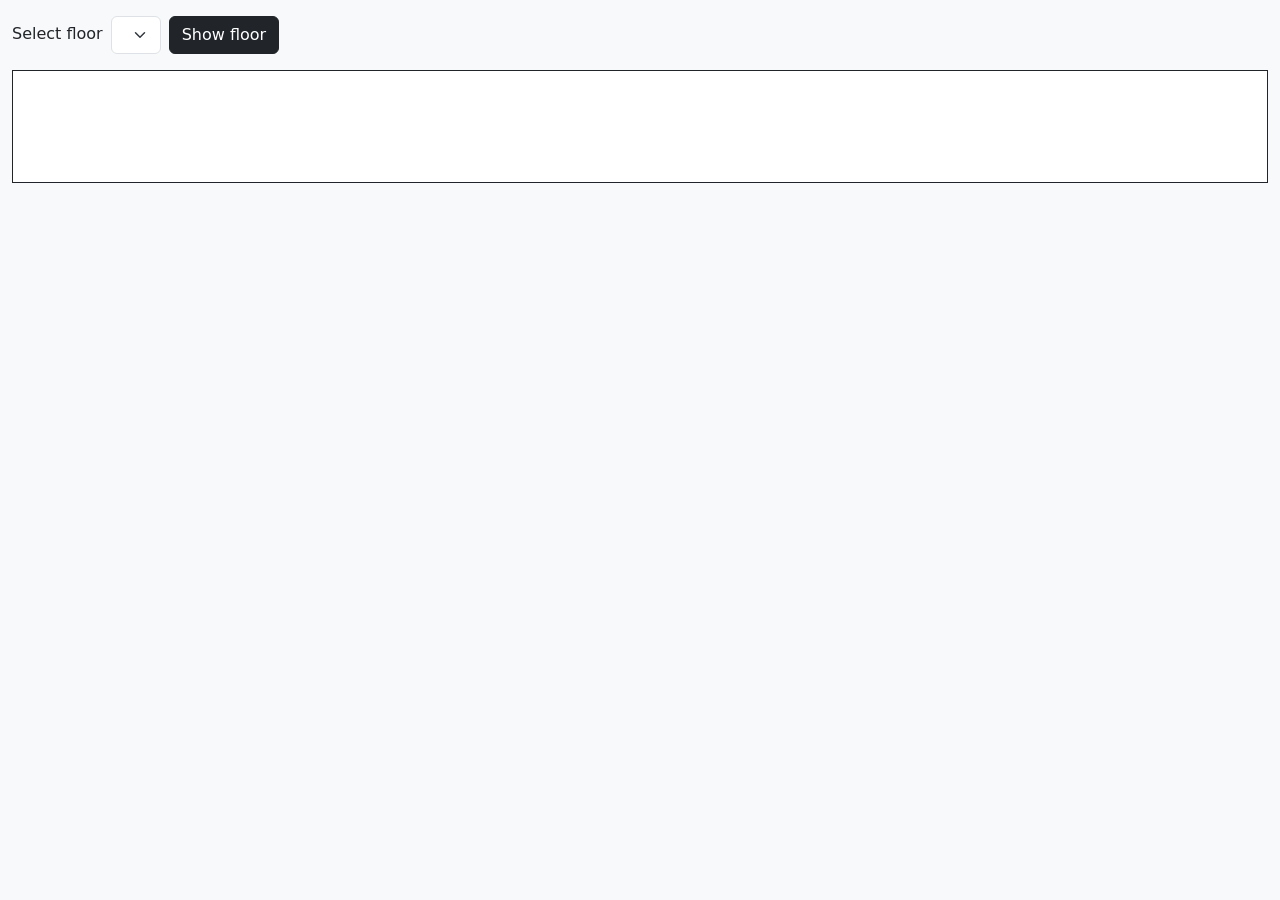
<file: src/main/resources/templates/map.html>
<!DOCTYPE html>
<html lang="en">

<head>
    <link href="https://cdn.jsdelivr.net/npm/bootstrap@5.0.2/dist/css/bootstrap.min.css" rel="stylesheet">
    <script src="https://cdn.jsdelivr.net/npm/bootstrap@5.0.2/dist/js/bootstrap.bundle.min.js"></script>
    <meta charset="UTF-8">
    <meta name="viewport" content="width=device-width, initial-scale=1.0">
    <title>99 Steps & 7 Falls</title>
</head>
<body class="d-flex flex-column min-vh-100">
    <div th:replace="~{fragments/header :: siteHeader}"></div>

    <main class="container-fluid flex-grow-1 bg-light py-3">
        <form method="get" th:action="@{/map}" class="mb-3 d-flex align-items-end gap-2">
            <label for="floor" class="form-label">Select floor</label>
            <select id="floor" name="floor" class="form-select w-auto">
                <option th:each="floor : ${floors}"
                        th:value="${floor}"
                        th:text="|Floor ${floor}|"
                        th:selected="${floor == selectedFloor}">
                </option>
            </select>
            <button type="submit" class="btn btn-dark">Show floor</button>
        </form>

        <div class="table-responsive">
            <table class="table table-bordered border-dark map-info text-center align-middle mb-0" aria-label="Map board">
                <tbody th:each="mapRow : ${mapRows}">
                    <tr>
                        <td th:each="tile : ${mapRow}" class="map-tile"
                            th:classappend="${tile == '?'} ? ' dark-map' : ''"
                            th:text="${tile}"></td>
                    </tr>
                </tbody>
            </table>
        </div>
    </main>

    <style>
        .map-tile {
            min-width: 7rem;
            height: 7rem;
            white-space: pre-wrap;
        }
    </style>

    <div th:replace="~{fragments/footer :: siteFooter}"></div>

    <script>
        window.addEventListener("storage", function (event) {
            if (event.key === "game-moved") {
                window.location.reload();
            }
        });
    </script>

</body>

</html>
</file>
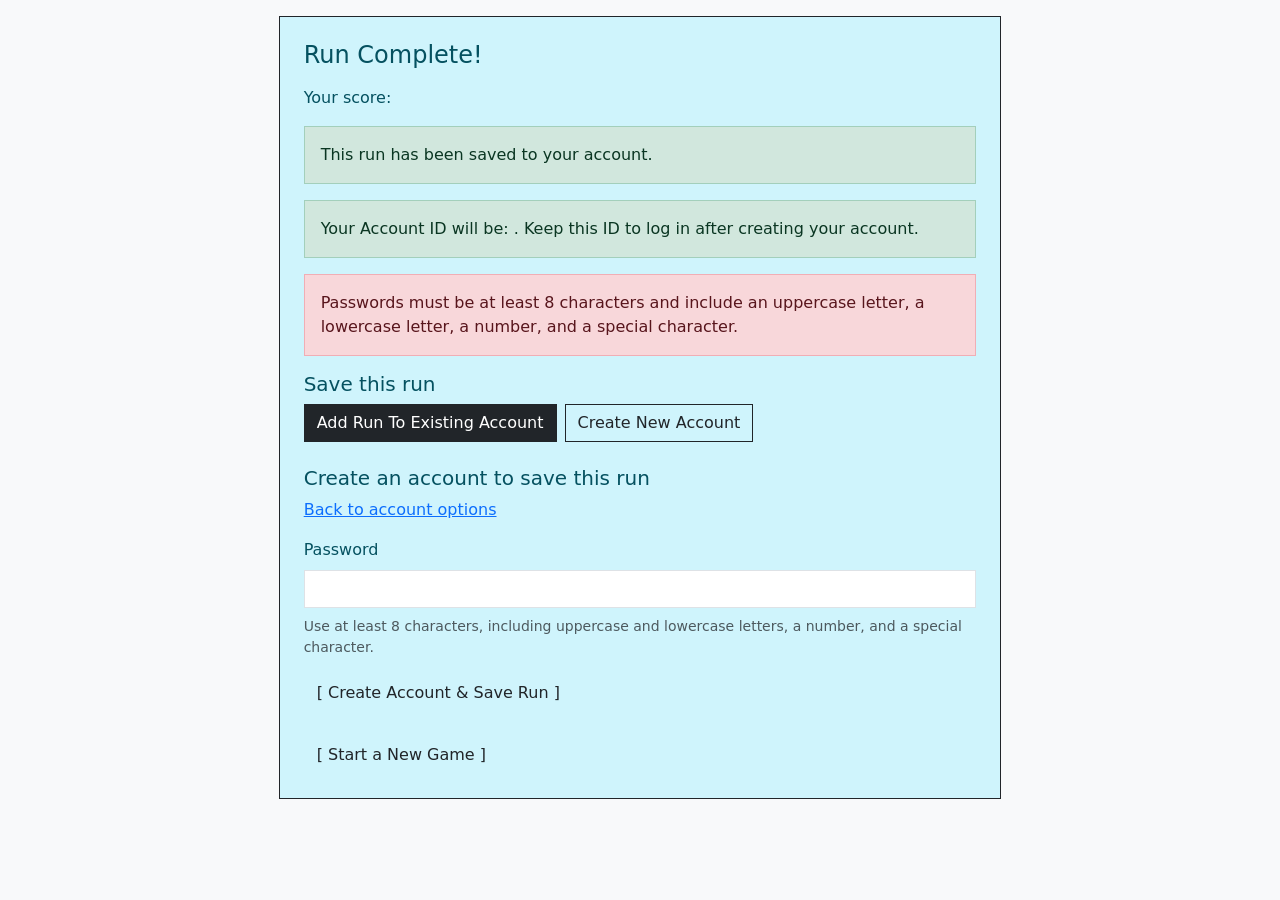
<file: src/main/resources/templates/run-complete.html>
<!DOCTYPE html>
<html lang="en">

<head>
    <link href="https://cdn.jsdelivr.net/npm/bootstrap@5.0.2/dist/css/bootstrap.min.css" rel="stylesheet">
    <script src="https://cdn.jsdelivr.net/npm/bootstrap@5.0.2/dist/js/bootstrap.bundle.min.js"></script>
    <meta charset="UTF-8">
    <meta name="viewport" content="width=device-width, initial-scale=1.0">
    <title>Run Complete - 99 Steps &amp; 7 Falls</title>
</head>
<body class="d-flex flex-column min-vh-100">
    <div th:replace="~{fragments/header :: siteHeader}"></div>

    <main class="container-fluid flex-grow-1 bg-light py-3">
        <section class="row justify-content-center">
            <div class="col-11 col-md-9 col-lg-8 col-xl-7">
                <div class="alert alert-info border border-dark rounded-0 p-3 p-md-4">
                    <h1 class="h4 mb-3" th:text="${won} ? 'Run Complete!' : 'Game Over'">Run Complete!</h1>
                    <p>Your score: <strong th:text="${score}"></strong></p>

                    <div th:if="${saved}" class="alert alert-success rounded-0" role="status">
                        This run has been saved to your account.
                    </div>
                    <div th:if="${reservedAccountId != null}"
                         class="alert alert-success rounded-0" role="status">
                        Your Account ID will be: <strong th:text="${reservedAccountId}"></strong>.
                        Keep this ID to log in after creating your account.
                    </div>
                    <div th:if="${passwordError}" class="alert alert-danger rounded-0" role="alert">
                        Passwords must be at least 8 characters and include an uppercase letter,
                        a lowercase letter, a number, and a special character.
                    </div>

                    <div th:if="${!saved and loggedInPlayerId == null and !create}" class="mb-4">
                        <h2 class="h5">Save this run</h2>
                        <div class="d-flex flex-wrap gap-2">
                            <a class="btn btn-dark rounded-0" th:href="@{/login(runComplete=true)}">
                                Add Run To Existing Account
                            </a>
                            <form method="post" th:action="@{/run/complete/create}">
                                <button class="btn btn-outline-dark rounded-0" type="submit">
                                    Create New Account
                                </button>
                            </form>
                        </div>
                    </div>

                    <div th:if="${!saved and (create or loggedInPlayerId != null)}" class="mb-4">
                        <h2 class="h5">Create an account to save this run</h2>
                        <a th:if="${create and loggedInPlayerId == null}"
                           class="d-inline-block mb-3" th:href="@{/run/complete}">Back to account options</a>
                        <form method="post" th:action="@{/account/create}">
                            <label for="password" class="form-label">Password</label>
                            <input id="password" name="password" type="password"
                                class="form-control rounded-0 mb-2" minlength="8"
                                pattern="(?=.*[a-z])(?=.*[A-Z])(?=.*[0-9])(?=.*[^A-Za-z0-9]).{8,}"
                                title="At least 8 characters, including uppercase and lowercase letters, a number, and a special character."
                                aria-describedby="passwordRequirements" required>
                            <small id="passwordRequirements" class="form-text d-block mb-3">
                                Use at least 8 characters, including uppercase and lowercase letters,
                                a number, and a special character.
                            </small>
                            <button type="submit" class="btn btn-link link-dark text-decoration-none">
                                [ Create Account &amp; Save Run ]
                            </button>
                        </form>
                    </div>

                    <form method="post" th:action="@{/start/reset}">
                        <button class="btn btn-link link-dark text-decoration-none" type="submit">
                            [ Start a New Game ]
                        </button>
                    </form>
                </div>
            </div>
        </section>
    </main>

    <div th:replace="~{fragments/footer :: siteFooter}"></div>
</body>

</html>
</file>
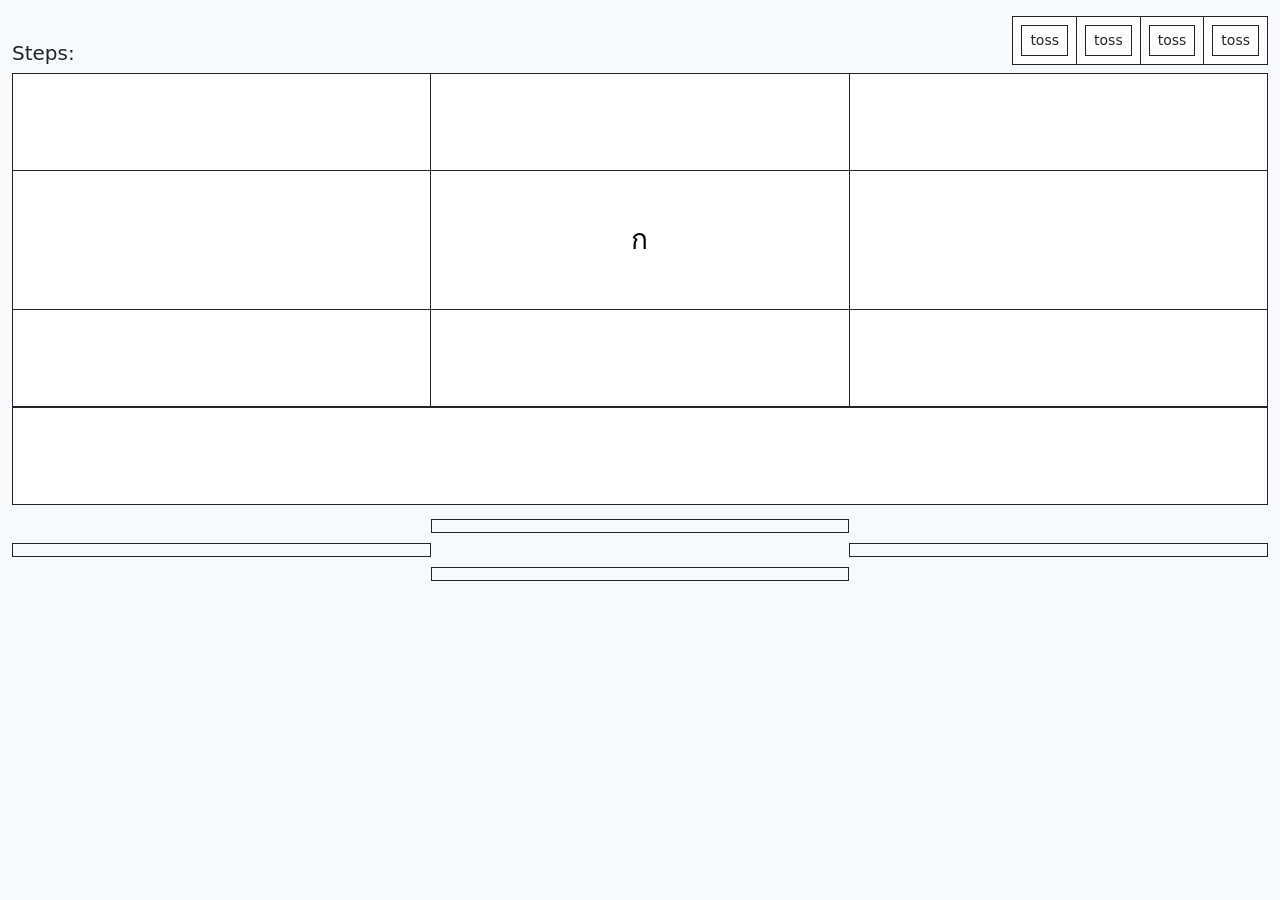
<file: src/main/resources/templates/start.html>
<!DOCTYPE html>
<html lang="en">

<!-- start.html : defines a default file layout for the game page. Meant to be replaced or written over once game is actually implemented. -->

<head>
    <link href="https://cdn.jsdelivr.net/npm/bootstrap@5.0.2/dist/css/bootstrap.min.css" rel="stylesheet">
    <script src="https://cdn.jsdelivr.net/npm/bootstrap@5.0.2/dist/js/bootstrap.bundle.min.js"></script>
    <meta charset="UTF-8">
    <meta name="viewport" content="width=device-width, initial-scale=1.0">
    <title>99 Steps & 7 Falls</title>
</head>
<body class="d-flex flex-column min-vh-100">
    <div th:replace="~{fragments/header :: siteHeader}"></div>

    <main class="container-fluid flex-grow-1 bg-light py-3">
        <div class="row align-items-end g-2 mb-2">
            <div class="col">
                <h2 class="h5 mb-0">Steps: <span th:text="${steps}"></span></h2>
            </div>
            <div class="col-auto">
                <div class="btn-group" role="group" aria-label="Items">
                    <table class="table table-bordered border-dark map-info text-center align-middle mb-0" aria-label="Items">
                        <tbody>
                            <tr>
                                <td class="rounded-0">
                                    <span th:text="${item_1}"></span>
                                    <form action="/start/toss_item" method="post">
                                        <input type="hidden" name="option" value="0">
                                        <button class="btn btn-sm btn-outline-dark dark-map rounded-0" type="submit">toss</button>
                                    </form>
                                </td>
                                <td class="rounded-0">
                                    <span th:text="${item_2}"></span>
                                    <form action="/start/toss_item" method="post">
                                        <input type="hidden" name="option" value="1">
                                        <button class="btn btn-sm btn-outline-dark dark-map rounded-0" type="submit">toss</button>
                                    </form>
                                </td>
                                <td class="rounded-0">
                                    <span th:text="${item_3}"></span>
                                    <form action="/start/toss_item" method="post">
                                        <input type="hidden" name="option" value="2">
                                        <button class="btn btn-sm btn-outline-dark dark-map rounded-0" type="submit">toss</button>
                                    </form>
                                </td>
                                <td class="rounded-0">
                                    <span th:text="${item_4}"></span>
                                    <form action="/start/toss_item" method="post">
                                        <input type="hidden" name="option" value="3">
                                        <button class="btn btn-sm btn-outline-dark dark-map rounded-0" type="submit">toss</button>
                                    </form>
                                </td>
                            </tr>
                        </tbody>
                    </table>
                </div>
            </div>
        </div>

        <!-- Main Game Board -->
        <div class="table-responsive">
            <table class="table table-bordered border-dark map-info text-center align-middle mb-0 w-100"
                aria-label="Game board">
                <colgroup>
                    <col width="33.3333%">
                    <col width="33.3333%">
                    <col width="33.3333%">
                </colgroup>

                <tbody>
                    <tr>
                        <td class="py-5"></td>
                        <td class="py-5" th:text="${top}"></td>
                        <td class="py-5"></td>
                    </tr>
                    <tr>
                        <td class="py-5" th:text="${left}"></td>
                        <td class="py-5 fs-3">ก</td>
                        <td class="py-5" th:text="${right}"></td>
                    </tr>
                    <tr>
                        <td class="py-5"></td>
                        <td class="py-5" th:text="${bottom}"></td>
                        <td class="py-5"></td>
                    </tr>
                </tbody>
            </table>
        </div>

        <!-- Game Text Box -->
        <div class="table-responsive">
            <table class="table table-bordered border-dark dark-map text-center align-middle mb-0 w-100"
                aria-label="Game board">
                    <tr>
                        <td class="py-5 multiline" th:text="${game_text}"></td>
                    </tr>
            </table>
        </div>

        <!-- Player Options -->
        <div class="mt-2" role="group" aria-label="Options">
            <div class="row g-0 justify-content-center">
                <div class="col-4">
                    <form action="/start/room-selection" method="post">
                        <input type="hidden" name="option" value="0">
                        <button class="btn btn-outline-dark rounded-0 w-100" type="submit" th:text="${option_1}"></button>
                    </form>
                </div>
            </div>
            <div class="row g-0 justify-content-center">
                <div class="col-4">
                    <form action="/start/room-selection" method="post">
                        <input type="hidden" name="option" value="1">
                        <button class="btn btn-outline-dark rounded-0 w-100" type="submit" th:text="${option_2}"></button>
                    </form>
                </div>
                <div class="col-4"></div>
                <div class="col-4">
                    <form action="/start/room-selection" method="post">
                        <input type="hidden" name="option" value="2">
                        <button class="btn btn-outline-dark rounded-0 w-100" type="submit" th:text="${option_3}"></button>
                    </form>
                </div>
            </div>
            <div class="row g-0 justify-content-center">
                <div class="col-4">
                    <form action="/start/room-selection" method="post">
                        <input type="hidden" name="option" value="3">
                        <button class="btn btn-outline-dark rounded-0 w-100" type="submit" th:text="${option_4}"></button>
                    </form>
                </div>
            </div>
        </div>
    </main>

    <div th:replace="~{fragments/footer :: siteFooter}"></div>

    <script th:if="${param.moved}">
        localStorage.setItem("game-moved", Date.now().toString());
        window.history.replaceState({}, document.title, "/start");
    </script>

</body>

</html>
</file>
